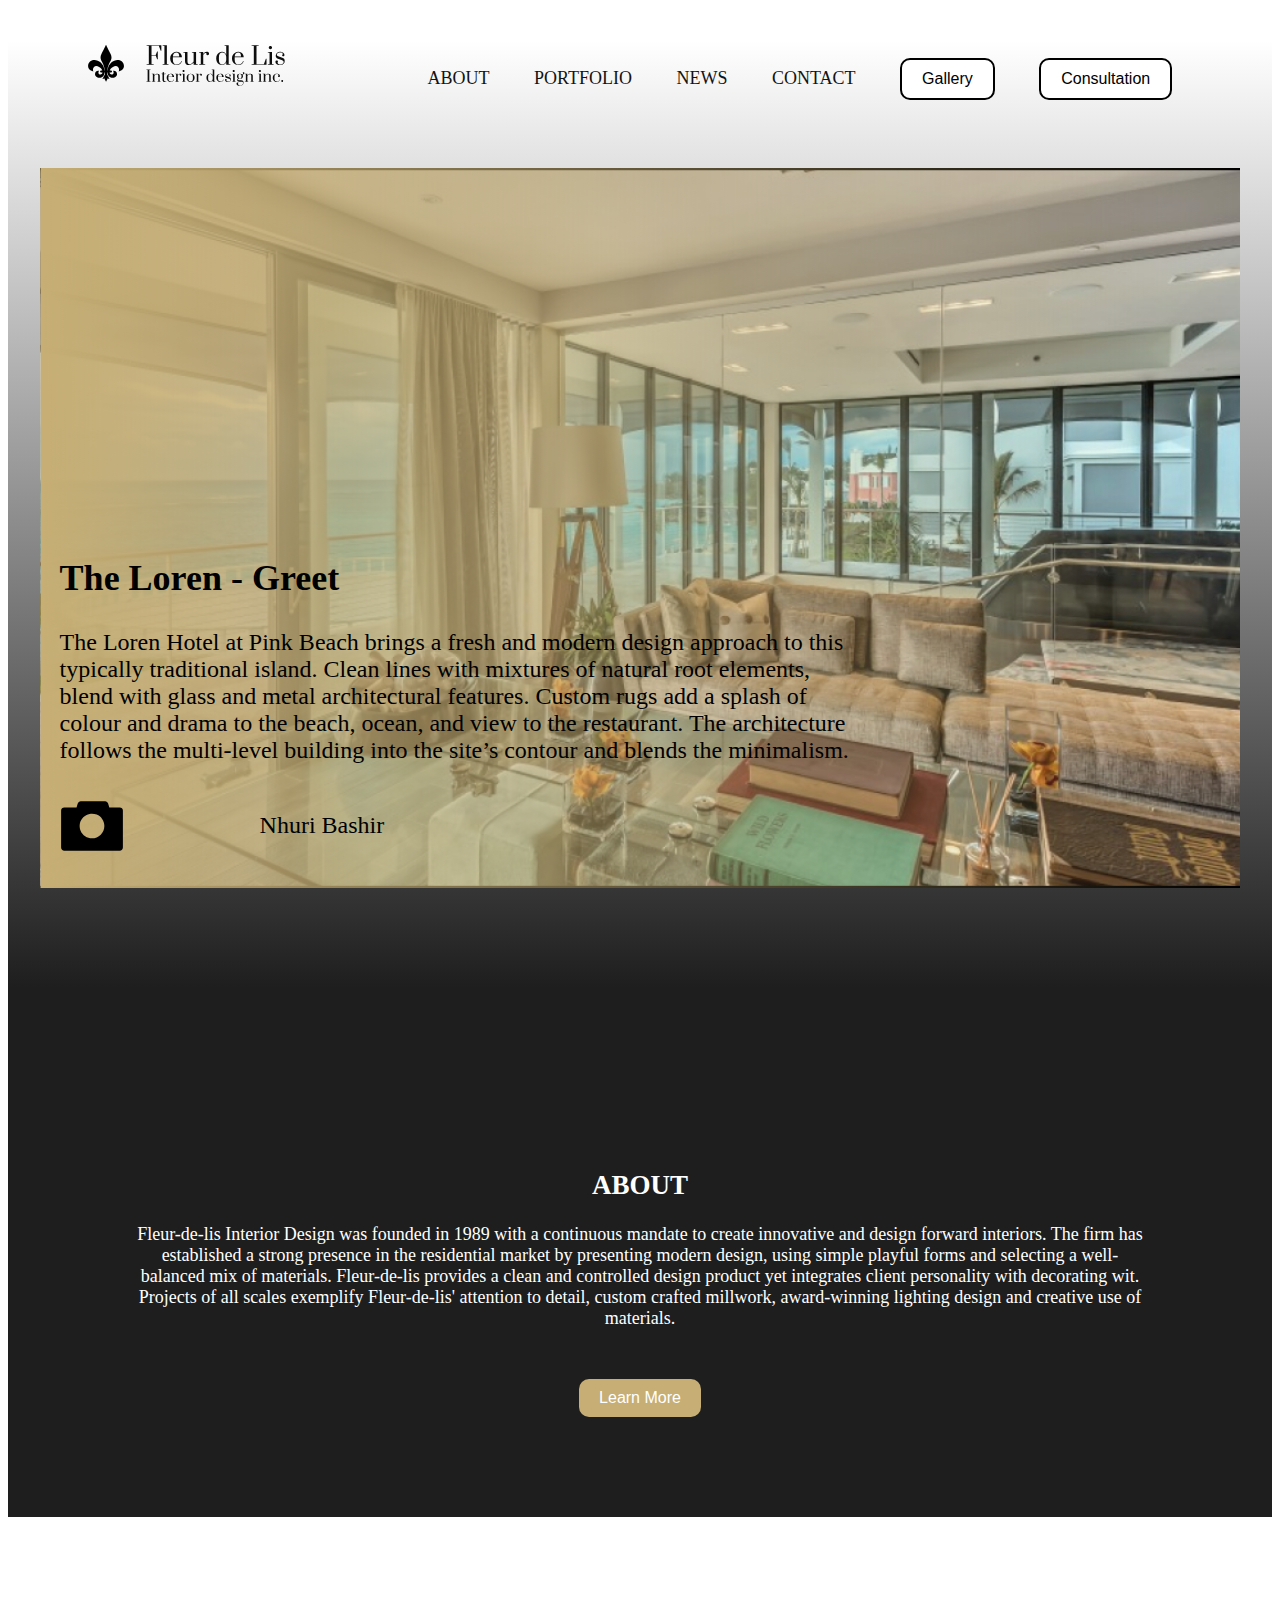
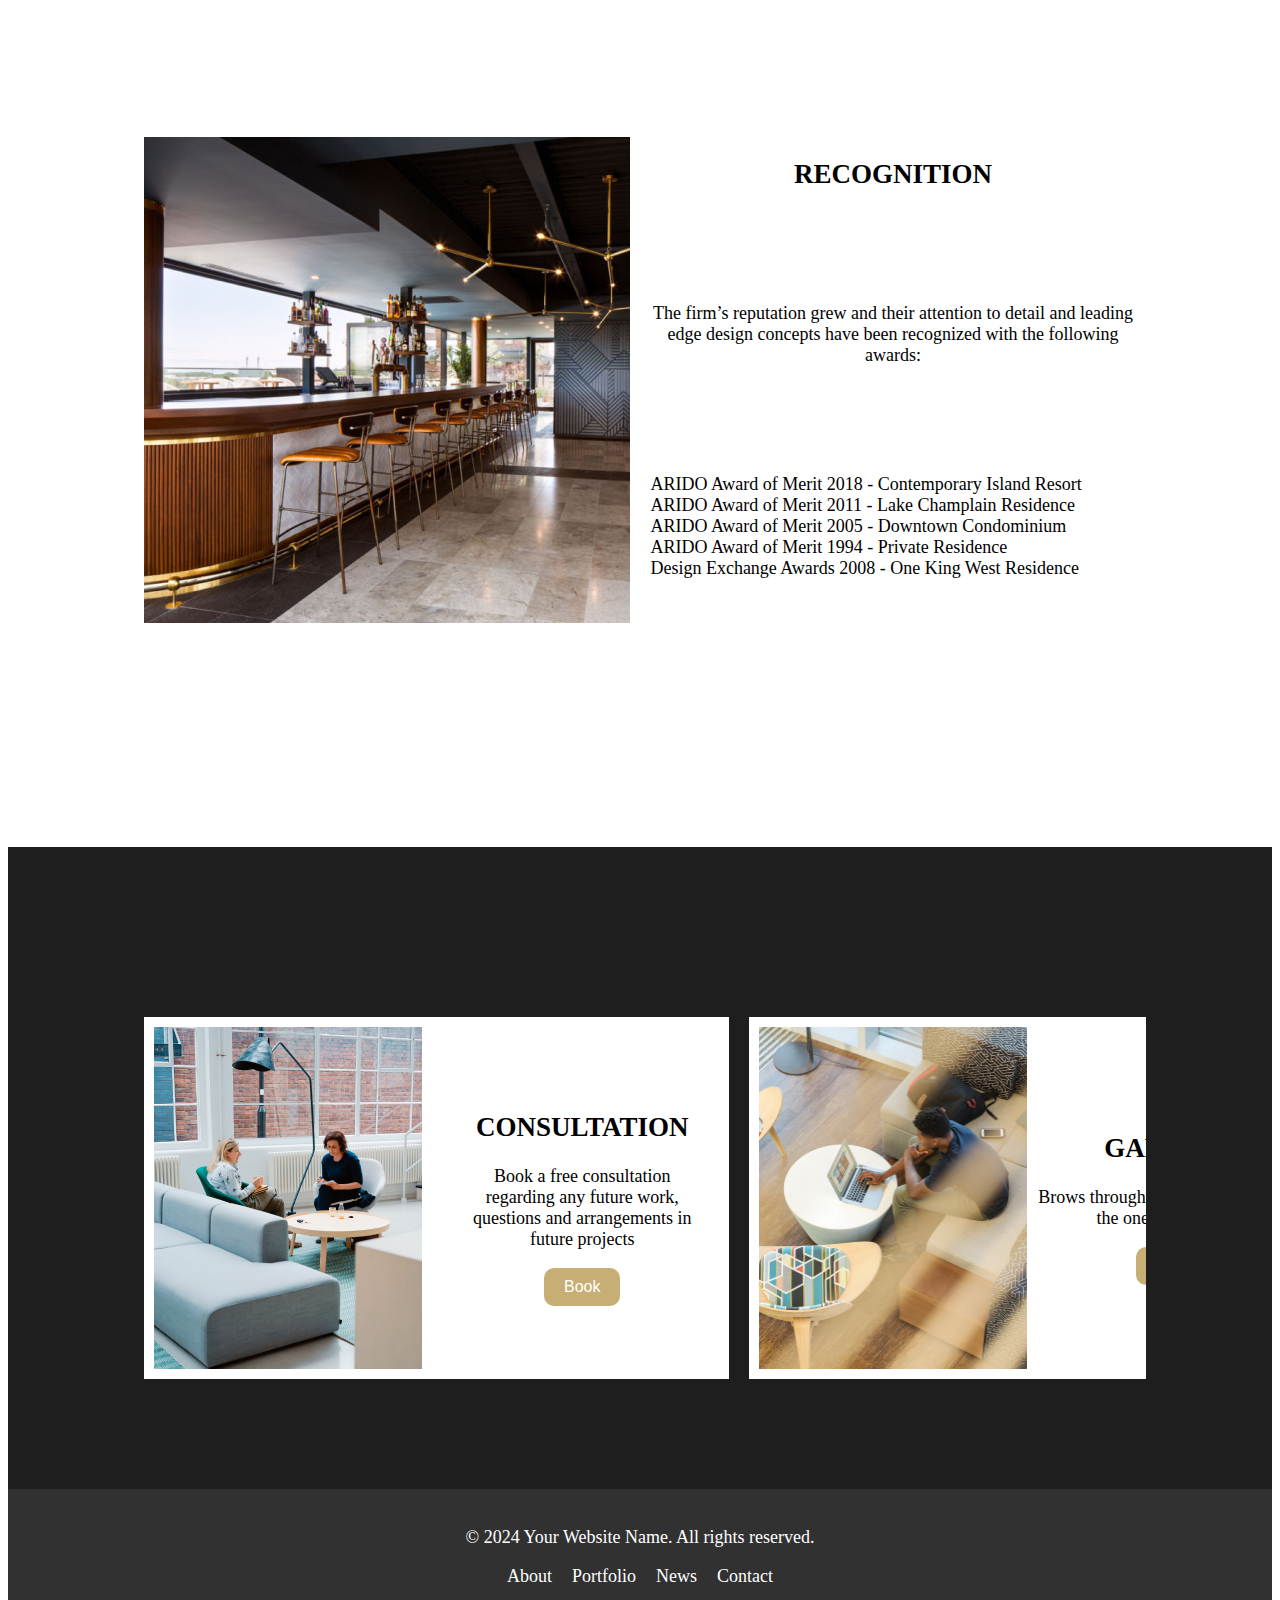
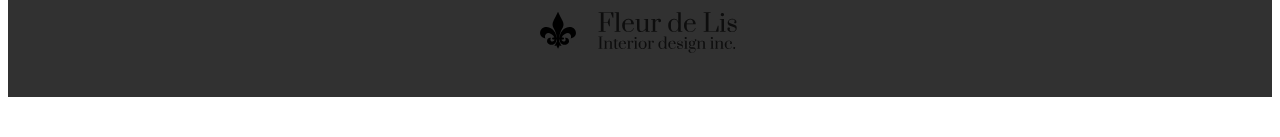
<file: index.html>
<!DOCTYPE html>
<html lang="en">
<head>
    <meta charset="UTF-8">
    <meta name="viewport" content="width=device-width, initial-scale=1.0">
    <link rel="stylesheet" href="Style/style.css">
    <title>Leur de lis</title>
</head>
<body>
    <div class="container">
        <div id="header-wrapper">
<!--Logo-->
            <header>
                <a href="#hero">
                    <div id="logo"></div>
                </a>

<!--Navigation bar selection-->
                <nav>
                    <ul>
                        <li><a href="#about">About</a></li>
                        <li><a href="#">Portfolio</a></li>
                        <li><a href="#">News</a></li>
                        <li><a href="#">Contact</a></li>
                        <li><a href="#"><button onclick="window.location.href='gallery.html'" class="btn-nav">Gallery</button></a></li>
                        <li><a href="#"><button class="btn-nav">Consultation</button></a></li>
                    </ul>
                </nav>
            </header>

            <div class="divide"> </div>

            <section id="hero">
                <div class="hero-image">
                    
                        <div class="hero-text">
                            <h2>The Loren - Greet</h2>
                            <p>The Loren Hotel at Pink Beach brings a fresh and 
                                modern design approach to this typically traditional 
                                island. Clean lines with mixtures of natural root 
                                elements, blend with glass and metal architectural 
                                features. Custom rugs add a splash of colour and 
                                
                                drama to the beach, ocean, and view to the restaurant.
                                The architecture follows the multi-level building 
                                into the site’s contour and blends the minimalism.
                            </p>
                            <div class="credit">
                            <div id="camera-icon"></div>
                                <p>Nhuri Bashir</p> 
                            </div>
                            
                        </div>
                    
                </div>
            </section>
        </div>

<!--ABout section-->
        <div id="about-wrapper">
            <section id="about">
                <h2>ABOUT</h2>

                <p>Fleur-de-lis Interior Design was founded in 1989 with a 
                    continuous mandate to create innovative and design forward 
                    interiors. The firm has established a strong presence in the 
                    residential market by presenting modern design, using simple 
                    playful forms and selecting a well-balanced mix of materials. 
                    Fleur-de-lis provides a clean and controlled design product yet 
                    integrates client personality with decorating wit. Projects of 
                    all scales exemplify Fleur-de-lis' attention to detail, custom 
                    crafted millwork, award-winning lighting design and creative use 
                    of materials.
                </p>

                <div class="divide"> </div>

                <button class="btn">Learn More</button>

            </section>
        </div>

        <div class="divide"> </div>

<!-- Recognition section -->
        <div id="recognition-wrapper">
            <section id="recognition">
                <div class="recognition-container">
                    <div id="recognition-picture"></div>
                    <div id="recognition-text">
                        <h2>RECOGNITION</h2>
                        <p>The firm’s reputation grew and their attention to detail 
                            and leading edge design concepts have been recognized with 
                            the following awards:
                        </p>

                        <p class="awards">
                            ARIDO Award of Merit 2018 - Contemporary Island Resort
                            <br>ARIDO Award of Merit 2011 - Lake Champlain Residence
                            <br>ARIDO Award of Merit 2005 - Downtown Condominium
                            <br>ARIDO Award of Merit 1994 - Private Residence
                            <br>Design Exchange Awards 2008 - One King West Residence
                        </p>
                    </div>
                </div>

            </section>
        </div>

        <div class="divide"> </div>

<!-- service section -->
        <div id="service-wrapper">
            <section id="service">
                <div class="service-container">
                    <div id="consultation">
                        <div class="-box">
                            <div class="consultation-img"></div>
                            <div class="-text">
                                <h2>CONSULTATION</h2>
                                <p>Book a free consultation <br>regarding any future work, 
                                    <br>questions and arrangements in future projects</p>
                                <button class="btn">Book</button>
                            </div> 
                        </div>
                    </div>
                    <div id="gallery">
                        <div class="-box">
                            <div class="gallery-img"></div>
                            <div class="-text">
                                <h2>GALLERY</h2>
                                <p>Brows through our services and pick the one right for you</p>
                                <button onclick="window.location.href='gallery.html'" class="btn">Visit</button>
                            </div>
                        </div>
                    </div>
                </div>
            </section>
        </div>

<!-- Footer -->

        <div id="footer-wrapper">
            <footer id="footer-">
                <p>&copy; 2024 Your Website Name. All rights reserved.</p>
                <div class="footer-links">
                    <a href="#about">About</a>
                    <a href="#">Portfolio</a>
                    <a href="#">News</a>
                    <a href="#">Contact</a>
                </div>

                <div id="logo-"></div>
            </footer>
        </div>

    </div>
    
</body>
</html>
</file>
<file: Style/style.css>
@import url('https://fonts.googleapis.com/css2?family=Lato:ital,wght@0,100;0,300;0,400;0,700;0,900;1,100;1,300;1,400;1,700;1,900&family=PT+Sans:ital,wght@0,400;0,700;1,400;1,700&family=Prata&display=swap');

.prata-regular {
    font-family: "Prata", serif;
    font-weight: 400;
    font-style: normal;
  }

.lato-regular {
    font-family: "Lato", sans-serif;
    font-weight: 400;
    font-style: normal;
    }

.pt-sans-bold {
    font-family: "PT Sans", sans-serif;
    font-weight: 700;
    font-style: normal;
    }


html {
    font-size: 1.125em;
}

.container {
    width: 100%;
    margin: 40px auto; 
}

.divide {
    margin-bottom: 50px;
}

#header-wrapper {
    display: block;
    width: 100%;
    height: 17%;
    background-color: white;
    background: linear-gradient(to top, #1E1E1E, transparent);
}

#header-wrapper-product {
    display: block;
    width: 100%;
    height: 17%;
    background-color: white;
}

header {
    margin: 0 auto;
    display: flex;
    flex-direction: row;
    justify-content: space-evenly;
}


/*Navigation*/

#logo nav, ul{
    text-transform: uppercase;
}

#logo {
    background: url(../logo/Logo.svg) no-repeat;
    width: 200px;
    height: 50px;
    background-size: contain;
}


nav ul li {
    display: inline;
    margin: 0 20px;
    font-size: 1em;
}

nav ul li a {
    text-decoration: none;
    font-weight: 300;
    color: rgb(19, 19, 19);
}

.btn-nav {
    background-color: white;
    color: black;
    border: 2px solid black; 
    border-radius: 10px; 
    padding: 10px 20px; 
    font-size: 16px; 
    cursor: pointer;
  }

  .btn-nav:hover {
    background-color: #D2C199; /* Adjust the hover color as desired */
  }

  .color-div{
    background-color: #1E1E1E;
  }
  /*Hero*/

  .hero-image {
    background-image: linear-gradient(to right,
    #C6AE74, transparent), url('../images/hero-image-home.png');
    background-size: cover;
    background-position: center;
    position: relative;
    height: 80vh; 
  }

  .hero-image-gallery {
    background-image: linear-gradient(to right,
    #C6AE74, transparent), url('../images/hero-img.png');
    background-size: cover;
    background-position: center;
    position: relative;
    height: 80vh; 
  }

  .hero-text {
    position: absolute;
    bottom: 20px; 
    left: 20px;
    color: rgb(0, 0, 0);
    font-size: 24px; 
    margin-bottom: 5px;
  }

  .hero-credit {
    position: absolute;
    bottom: 20px; 
    left: 20px;
    color: rgb(0, 0, 0);
    font-size: 24px; 
  }

    .credit {
        display: flex;
        align-items: center;
 }

  #camera-icon {
    background: url(../icons/camera-icon.svg) no-repeat;
    width: 200px;
    height: 50px;
    background-size: contain;
}

.hero-text p {
    padding-right: 30vw;
}

#hero {
    width: 95%;
    margin: 0 auto;
    overflow: hidden;
    padding: 0px 0 100px 0;
}

/* About */
#about-wrapper {
    background-color: #1E1E1E;
    color: white;
}

#about {
    width: 80%;
    margin: 0 auto;
    overflow: hidden;
    padding: 160px 0 100px 0;
    text-align: center;
}

.btn {
    background-color: #C6AE74;
    color: white;
    border: none;
    border-radius: 10px;
    padding: 10px 20px; 
    font-size: 16px; 
    cursor: pointer;
  }

  .btn:hover {
    background-color: #D2C199;
  }

  /* recognition section */

  #recognition-wrapper {
    background-color: #ffffff;
    color: rgb(0, 0, 0);
}

#recognition {
    width: 80%;
    margin: 0 auto;
    overflow: hidden;
    padding: 160px 0 100px 0;
    text-align: center;
}


    #recognition-picture {
    background: url(../images/recognition-picture.png) no-repeat;
    height: 54vh;
    width: 54vh;
}

#recognition-text h2 {
    padding-bottom: 10vh;
}

#recognition-text p {
    padding-bottom: 10vh;
}

.awards {
    text-align: left;
}


.recognition-container {
    display: grid;
    grid-template-columns: auto;
    grid-gap: 20px;
    padding: 10px;
    text-align: center;
}

#recognition-picture {
    grid-column-start: 1;
   grid-column-end: 2;
}

#recognition-text {
    grid-column-start: 2;
   grid-column-end: 3;
}


#content-wrapper {
    color: rgb(0, 0, 0);
}

#content-box {
    width: 80%;
    margin: 0 auto;
    overflow: hidden;
    padding: 160px 0 100px 0;
    text-align: center;
}

.content-description {
    background-color: #D9D9D9;
    border-radius: 20px;
    text-align: center;
    border: 2px solid #333;
    padding: 10vh;
}

/* Service */
#service-wrapper {
    background-color: #1E1E1E;
    color: rgb(0, 0, 0);
}



#service {
    width: 80%;
    margin: 0 auto;
    overflow: hidden;
    padding: 160px 0 100px 0;
    text-align: center;
}

.consultation-img {
    background: url(../images/consultation-img.png) no-repeat;
    height: 38vh;
    width: 43vh;
}


.gallery-img {
    background: url(../images/gallery-img.png) no-repeat;
    height: 38vh;
    width: 43vh;
}

.service-container {
    display: grid;
    grid-template-columns: auto;
    grid-gap: 20px;
    padding: 10px;
    text-align: center;
}

#consultation {
    grid-column-start: 1;
   grid-column-end: 2;
   background-color: white;
   align-items: center;

   width: 65vh;
    height: auto;
}

#gallery {
    grid-column-start: 2;
   grid-column-end: 3;
   background-color: white;

   width: 65vh;
    height: auto;
}

.-box {
    display: flex;
    align-items: center;
    padding: 10px;
}

.-text {
    padding-right: 10px;
}


/* footer */
#footer-wrapper {
    width: 100%;
    background-color: #313131;
  }

#footer- {
    width: 80%;
    margin: 0 auto;
    overflow: hidden;
    padding: 160px 0 100px 0;
    color: white;
    text-align: center;
    padding: 20px 0;
  }

.footer-links {
    display: flex;
    justify-content: center;
}

.footer-links a {
    color: white;
    text-decoration: none;
    margin: 0 10px;
}

#logo- {
    background: url(../logo/Logo.svg) no-repeat;
    width: 200px;
    height: 50px;
    background-size: contain;
    margin: 20px auto;
}


/* second page */

#product-wrapper {
    background-color: #313131;
    color: rgb(14, 14, 14);
}

#product-box {
    width: 84%;
    margin: 0 auto;
    overflow: hidden;
    padding: 160px 0 100px 0;
    text-align: center;
}

.product-container {
    display: grid;
    grid-template-columns: auto;
    grid-gap: 20px;
    padding: 10px;
    text-align: center;
}

#product {
    display: grid;
    grid-template-columns: 1fr 1fr 1fr;
    column-gap: 1rem;
    row-gap: 3rem;
}



#product div {
    background-color: white;
}

#product a {
    background-color: #C6AE74;
    color: white;
    border: none;
    border-radius: 10px;
    padding: 10px 20px; 
    font-size: 16px; 
    cursor: pointer;
    text-decoration: none;
}

#product a:hover {
    background-color: #D2C199;
}

.calendar {
    font-family: Arial, sans-serif;
    background-color: #D9D9D9;
    border-radius: 20px;
    border: 2px solid #333;
    padding: 20px;
    width: 300px;
  }
  
  .month {
    text-align: center;
    font-size: 20px;
    margin-bottom: 10px;
  }
  
  .days-of-week {
    display: flex;
  }
  
  .day {
    flex: 1;
    text-align: center;
    font-weight: bold;
  }
  
  .days {
    display: grid;
    grid-template-columns: repeat(7, 1fr);
    gap: 5px;
  }
  
  .day-number {
    width: 30px;
    height: 30px;

    border-radius: 50%; /* Makes the numbers appear inside circles */
    border: 2px solid #333;
    display: flex;
    justify-content: center;
    align-items: center;
  }

  .form-container {
    width: 300px;
    padding: 20px;
  }
  
  .entry-form {
    display: flex;
    flex-direction: column;
  }
  
  .input-box {
    margin-bottom: 15px;
  }
  
  input[type="text"],
  input[type="email"],
  input[type="tel"] {
    width: 100%;
    padding: 10px;
    border: none;
    border-radius: 50px; /* Fully rounded corners */
    outline: none;
  }
  
  .form-button {
    width: 100%;
    padding: 10px;
    border: none;
    background-color: #333;
    color: #fff;
    border-radius: 50px; /* Fully rounded corners */
    cursor: pointer;
    transition: background-color 0.3s ease;
  }
  
  button:hover {
    background-color: #555;
  }

  .content-description {
    display: grid;
    grid-template-columns: 1fr 1fr;
    column-gap: 3rem;
  }

  #booking-information {
    padding-top: 15rem;
  }

  #place-for-content a {
    background-color: #C6AE74;
    color: white;
    border: none;
    border-radius: 10px;
    padding: 10px 20px; 
    font-size: 16px; 
    cursor: pointer;
    text-decoration: none;
  }
</file>
